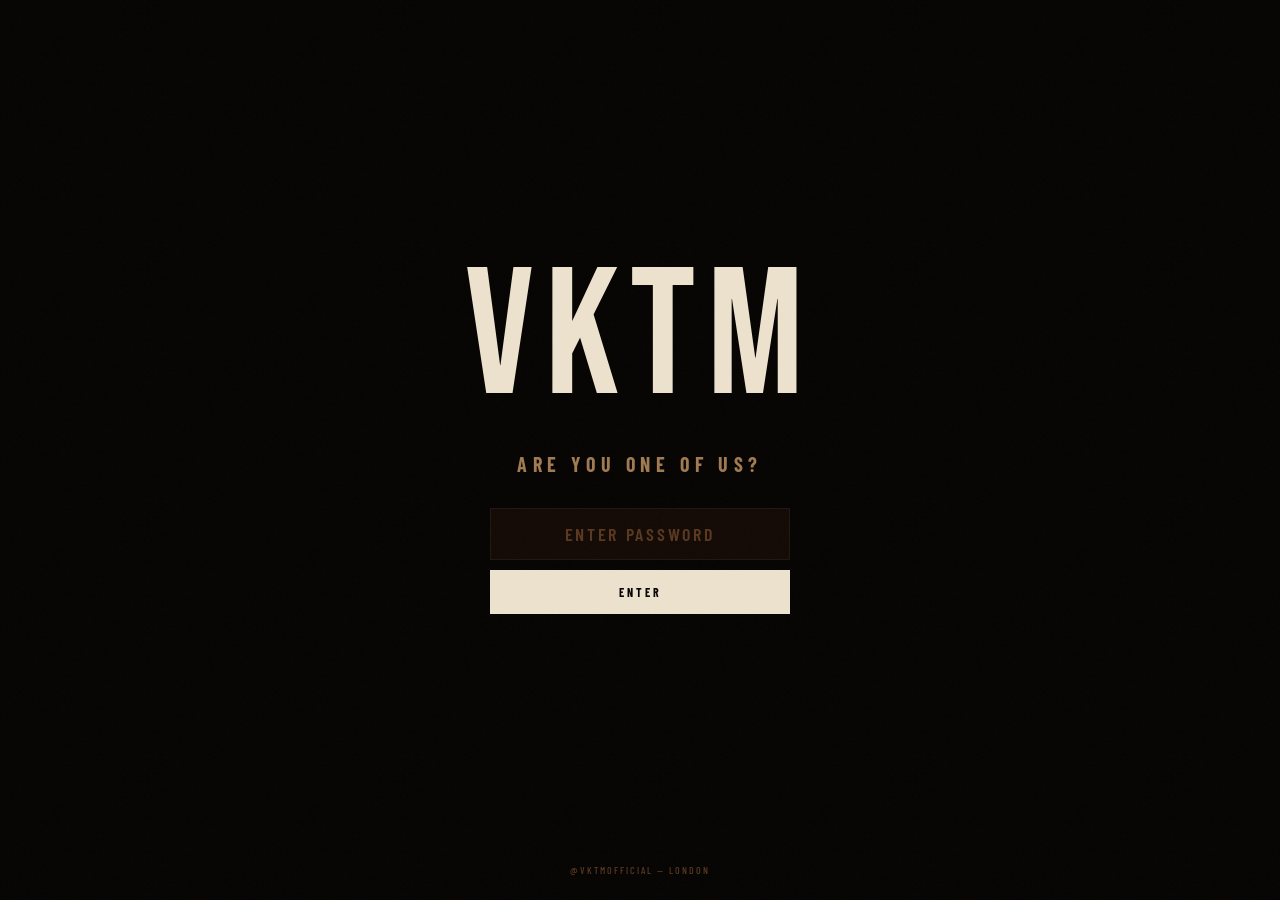
<file: index.html>
<!DOCTYPE html>
<html lang="en">
<head>
  <meta charset="UTF-8">
  <meta name="viewport" content="width=device-width, initial-scale=1.0">
  <title>VKTM</title>
  <link rel="icon" type="image/svg+xml" href="favicon.svg">
  <link rel="preconnect" href="https://fonts.googleapis.com">
  <link rel="preconnect" href="https://fonts.gstatic.com" crossorigin>
  <link href="https://fonts.googleapis.com/css2?family=Bebas+Neue&family=Barlow+Condensed:wght@400;500;600;700&display=swap" rel="stylesheet">
  <style>
    *, *::before, *::after { box-sizing: border-box; margin: 0; padding: 0; }
    :root {
      --bg:   #060402;
      --bg-2: #130a05;
      --t-1:  #ede2ce;
      --t-2:  #a07a52;
      --t-3:  #5a3820;
      --line: rgba(255,255,255,0.055);
    }
    html, body {
      height: 100%;
      background: var(--bg);
      color: var(--t-1);
      font-family: 'Barlow Condensed', sans-serif;
      -webkit-font-smoothing: antialiased;
    }

    /* grain */
    body::after {
      content: '';
      position: fixed;
      inset: 0;
      pointer-events: none;
      z-index: 999;
      opacity: 0.028;
      background-image: url("data:image/svg+xml,%3Csvg viewBox='0 0 512 512' xmlns='http://www.w3.org/2000/svg'%3E%3Cfilter id='g'%3E%3CfeTurbulence type='fractalNoise' baseFrequency='0.72' numOctaves='4' stitchTiles='stitch'/%3E%3C/filter%3E%3Crect width='100%25' height='100%25' filter='url(%23g)'/%3E%3C/svg%3E");
      background-size: 256px;
    }

    .gate {
      min-height: 100vh;
      display: flex;
      flex-direction: column;
      align-items: center;
      justify-content: center;
      padding: 40px 24px;
      text-align: center;
      position: relative;
    }

    .gate-wordmark {
      font-family: 'Bebas Neue', sans-serif;
      font-size: clamp(80px, 20vw, 180px);
      letter-spacing: 0.06em;
      color: var(--t-1);
      line-height: 0.9;
      margin-bottom: 32px;
      animation: fadeUp 0.7s ease both;
    }

    .gate-question {
      font-family: 'Barlow Condensed', sans-serif;
      font-size: clamp(14px, 3vw, 20px);
      font-weight: 700;
      letter-spacing: 0.28em;
      text-transform: uppercase;
      color: var(--t-2);
      margin-bottom: 32px;
      animation: fadeUp 0.7s 0.12s ease both;
    }

    .gate-form {
      display: flex;
      flex-direction: column;
      gap: 10px;
      width: 100%;
      max-width: 300px;
      animation: fadeUp 0.7s 0.22s ease both;
    }

    .gate-input {
      background: var(--bg-2);
      border: 1px solid var(--line);
      color: var(--t-1);
      font-family: 'Barlow Condensed', sans-serif;
      font-size: 18px;
      font-weight: 600;
      letter-spacing: 0.2em;
      text-align: center;
      padding: 14px;
      outline: none;
      transition: border-color 0.15s;
      text-transform: uppercase;
    }
    .gate-input::placeholder {
      color: var(--t-3);
      letter-spacing: 0.15em;
    }
    .gate-input:focus { border-color: var(--t-2); }

    .gate-btn {
      background: var(--t-1);
      color: var(--bg);
      font-family: 'Barlow Condensed', sans-serif;
      font-size: 12px;
      font-weight: 700;
      letter-spacing: 0.25em;
      text-transform: uppercase;
      padding: 15px;
      border: none;
      cursor: pointer;
      transition: background 0.15s;
    }
    .gate-btn:hover { background: var(--t-2); }

    .gate-err {
      font-family: 'Barlow Condensed', sans-serif;
      font-size: 11px;
      font-weight: 700;
      letter-spacing: 0.2em;
      text-transform: uppercase;
      color: var(--t-2);
      height: 18px;
      transition: opacity 0.2s;
      opacity: 0;
    }
    .gate-err.show { opacity: 1; }

    .gate-foot {
      position: absolute;
      bottom: 24px;
      font-family: 'Barlow Condensed', sans-serif;
      font-size: 10px;
      font-weight: 500;
      letter-spacing: 0.2em;
      text-transform: uppercase;
      color: var(--t-3);
      animation: fadeUp 0.7s 0.35s ease both;
    }

    @keyframes fadeUp {
      from { opacity: 0; transform: translateY(16px); }
      to   { opacity: 1; transform: none; }
    }
  </style>
</head>
<body>
<div class="gate">
  <div class="gate-wordmark">VKTM</div>
  <div class="gate-question">Are you one of us?</div>

  <form class="gate-form" id="gate-form" autocomplete="off">
    <input
      class="gate-input"
      id="gate-input"
      type="password"
      placeholder="Enter password"
      autocomplete="new-password"
      spellcheck="false"
    >
    <button class="gate-btn" type="submit">Enter</button>
    <div class="gate-err" id="gate-err">Wrong password</div>
  </form>

  <div class="gate-foot">@vktmofficial — London</div>
</div>

<script>
  if (localStorage.getItem('vktm_unlocked') === '1') {
    window.location.replace('home.html');
  }

  document.getElementById('gate-form').addEventListener('submit', function(e) {
    e.preventDefault();
    const val = document.getElementById('gate-input').value.trim();
    const err = document.getElementById('gate-err');
    if (val === 'VK1TMO') {
      localStorage.setItem('vktm_unlocked', '1');
      window.location.replace('home.html');
    } else {
      err.classList.add('show');
      document.getElementById('gate-input').value = '';
      document.getElementById('gate-input').focus();
      setTimeout(() => err.classList.remove('show'), 2500);
    }
  });
</script>
</body>
</html>
</file>
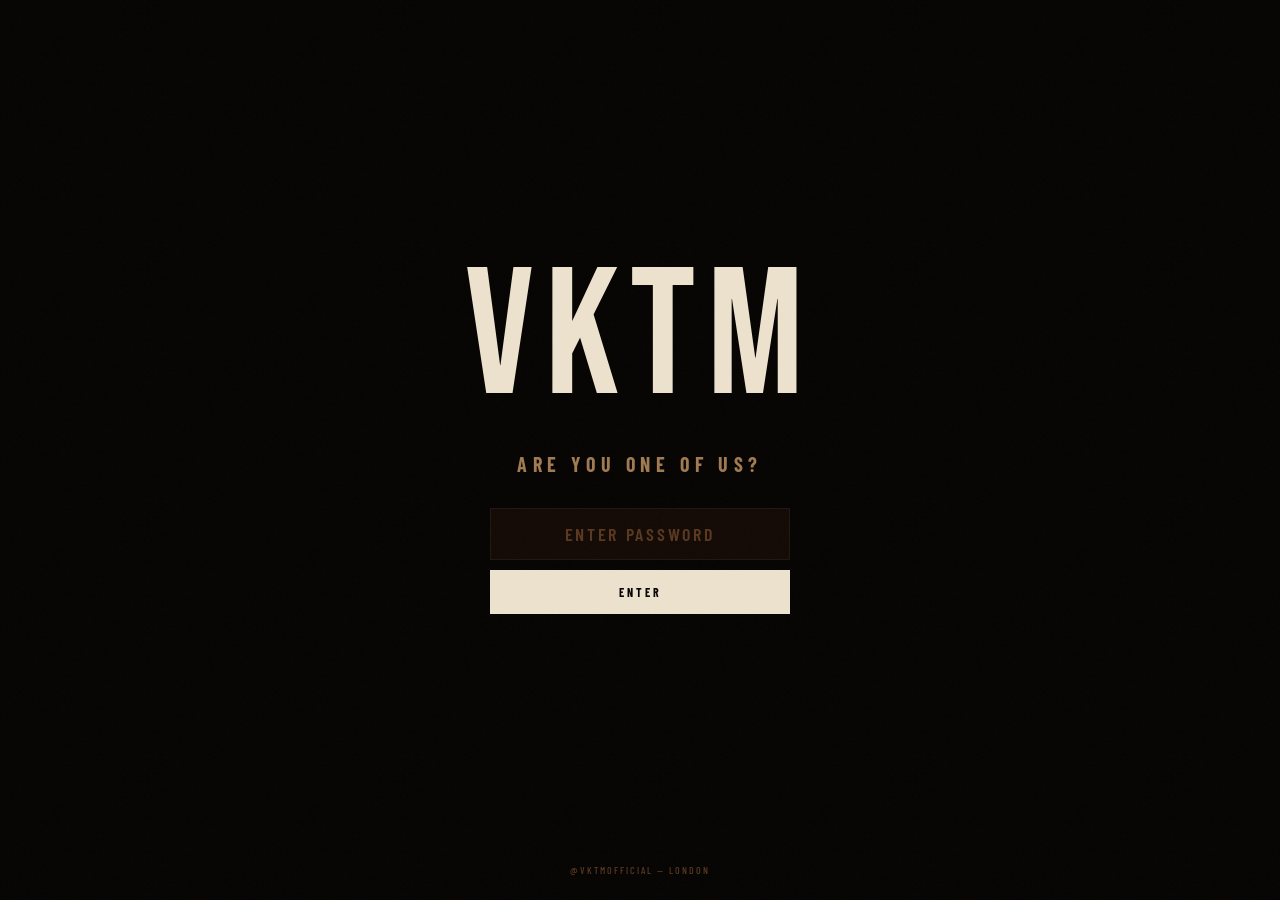
<file: about.html>
<!DOCTYPE html>
<html lang="en">
<head>
  <meta charset="UTF-8">
  <meta name="viewport" content="width=device-width, initial-scale=1.0">
  <title>VKTM — About</title>
  <link rel="icon" type="image/svg+xml" href="favicon.svg">
  <link rel="preconnect" href="https://fonts.googleapis.com">
  <link rel="preconnect" href="https://fonts.gstatic.com" crossorigin>
  <link href="https://fonts.googleapis.com/css2?family=Bebas+Neue&family=Barlow+Condensed:ital,wght@0,300;0,400;0,500;0,600;0,700;1,400&display=swap" rel="stylesheet">
  <link rel="stylesheet" href="style.css">
  <style>
    /* Hero statement */
    .about-hero {
      padding: clamp(64px, 10vw, 120px) var(--pad);
      border-bottom: 1px solid var(--line);
      max-width: var(--max);
      margin: 0 auto;
    }
    .about-hero h1 {
      font-family: var(--display);
      font-size: clamp(64px, 14vw, 160px);
      color: var(--t-1);
      line-height: 0.88;
      letter-spacing: 0.01em;
      margin-bottom: 32px;
    }
    .about-hero p {
      font-family: var(--body);
      font-size: clamp(15px, 2vw, 20px);
      font-weight: 400;
      letter-spacing: 0.06em;
      color: var(--t-2);
      line-height: 1.65;
      max-width: 520px;
    }

    /* Body copy section */
    .about-body {
      max-width: var(--max);
      margin: 0 auto;
      padding: clamp(48px, 7vw, 88px) var(--pad);
      display: grid;
      grid-template-columns: 1fr 1fr;
      gap: clamp(32px, 5vw, 80px);
      border-bottom: 1px solid var(--line);
    }
    .about-body p {
      font-family: var(--body);
      font-size: clamp(14px, 1.6vw, 17px);
      font-weight: 400;
      letter-spacing: 0.04em;
      color: var(--t-2);
      line-height: 1.75;
    }
    @media (max-width: 680px) {
      .about-body { grid-template-columns: 1fr; }
    }

    /* Stats row */
    .stats {
      display: grid;
      grid-template-columns: repeat(3, 1fr);
      border-bottom: 1px solid var(--line);
    }
    .stat {
      padding: clamp(32px, 5vw, 64px) var(--pad);
      border-right: 1px solid var(--line);
      background: var(--bg-1);
    }
    .stat:last-child { border-right: none; }
    .stat-num {
      font-family: var(--display);
      font-size: clamp(40px, 6vw, 72px);
      color: var(--t-1);
      line-height: 1;
      margin-bottom: 6px;
    }
    .stat-label {
      font-family: var(--body);
      font-size: 11px;
      font-weight: 600;
      letter-spacing: 0.22em;
      text-transform: uppercase;
      color: var(--t-3);
    }
    @media (max-width: 560px) {
      .stats { grid-template-columns: 1fr; }
      .stat { border-right: none; border-bottom: 1px solid var(--line); }
      .stat:last-child { border-bottom: none; }
    }

    /* Handles */
    .handles {
      max-width: var(--max);
      margin: 0 auto;
      padding: clamp(48px, 6vw, 72px) var(--pad);
      display: flex;
      gap: 32px;
      flex-wrap: wrap;
    }
    .handle-link {
      font-family: var(--display);
      font-size: clamp(24px, 4vw, 40px);
      color: var(--t-3);
      letter-spacing: 0.04em;
      transition: color 0.15s;
    }
    .handle-link:hover { color: var(--t-1); }
  </style>
</head>
<body>
<script>
  if (localStorage.getItem('vktm_unlocked') !== '1') window.location.replace('index.html');
</script>
<script src="nav.js"></script>
<script>injectHeader('about.html');</script>

<div class="about-hero">
  <span class="label rev" style="display:block;margin-bottom:14px">VK1 TMO · London</span>
  <h1 class="rev d1">Built<br>from<br>nothing.</h1>
  <p class="rev d2">VKTM is a London streetwear brand. No investors. No backing. No second chances. Just the work.</p>
</div>

<div class="about-body">
  <p class="rev">We started with nothing. No studio, no team, no budget — just a name and a reason to make something that felt real. Every piece we drop is a record of where we've been and what we carried to get there.</p>
  <p class="rev d1">No restock. Ever. If you miss it, you miss it. That's not a strategy — that's respect for the people who showed up when it mattered. The clothes aren't decorative. They're proof.</p>
</div>

<div class="stats">
  <div class="stat rev">
    <div class="stat-num">001</div>
    <div class="stat-label">First Drop</div>
  </div>
  <div class="stat rev d1">
    <div class="stat-num">6</div>
    <div class="stat-label">Pieces</div>
  </div>
  <div class="stat rev d2">
    <div class="stat-num">0</div>
    <div class="stat-label">Restocks</div>
  </div>
</div>

<div class="handles">
  <a class="handle-link rev" href="https://instagram.com/vktmofficial" target="_blank" rel="noopener">@vktmofficial</a>
  <a class="handle-link rev d1" href="mailto:vktmofficial@gmail.com">vktmofficial@gmail.com</a>
</div>

<script src="main.js"></script>
<script>injectFooter();</script>
</body>
</html>
</file>
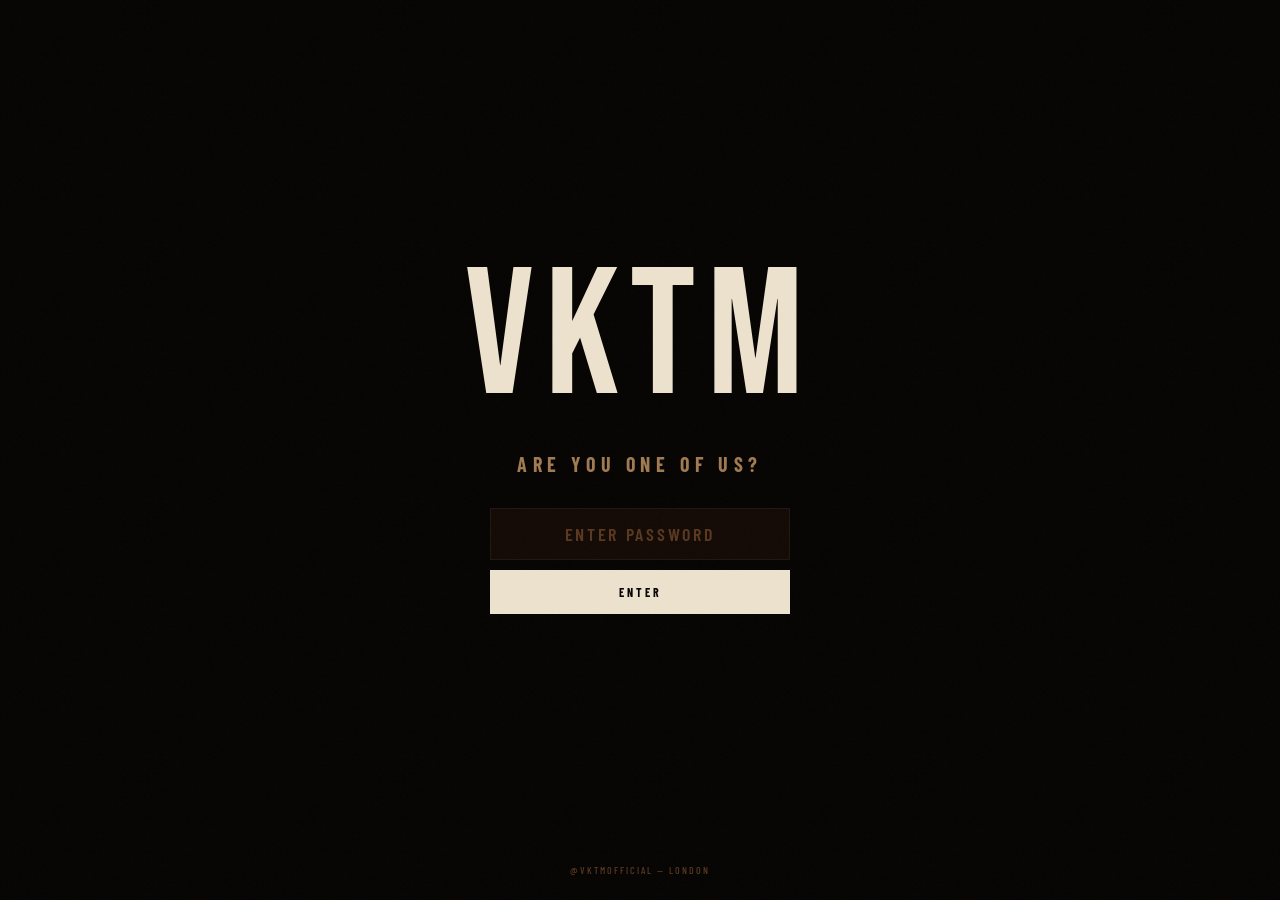
<file: contact.html>
<!DOCTYPE html>
<html lang="en">
<head>
  <meta charset="UTF-8">
  <meta name="viewport" content="width=device-width, initial-scale=1.0">
  <title>VKTM — Contact</title>
  <link rel="icon" type="image/svg+xml" href="favicon.svg">
  <link rel="preconnect" href="https://fonts.googleapis.com">
  <link rel="preconnect" href="https://fonts.gstatic.com" crossorigin>
  <link href="https://fonts.googleapis.com/css2?family=Bebas+Neue&family=Barlow+Condensed:ital,wght@0,300;0,400;0,500;0,600;0,700;1,400&display=swap" rel="stylesheet">
  <link rel="stylesheet" href="style.css">
  <style>
    .contact-wrap {
      max-width: var(--max);
      margin: 0 auto;
      display: grid;
      grid-template-columns: 1fr 1fr;
      min-height: calc(100vh - var(--nav-h) - 30px);
    }
    .contact-left {
      padding: clamp(56px, 8vw, 100px) var(--pad);
      border-right: 1px solid var(--line);
      display: flex;
      flex-direction: column;
      justify-content: space-between;
    }
    .contact-left .label { display: block; margin-bottom: 16px; }
    .contact-left h1 {
      font-family: var(--display);
      font-size: clamp(56px, 9vw, 100px);
      color: var(--t-1);
      line-height: 0.9;
      margin-bottom: 28px;
    }
    .contact-left p {
      font-family: var(--body);
      font-size: 15px;
      font-weight: 400;
      letter-spacing: 0.06em;
      color: var(--t-2);
      line-height: 1.65;
      max-width: 320px;
      margin-bottom: 32px;
    }
    .contact-detail {
      font-family: var(--body);
      font-size: 12px;
      font-weight: 500;
      letter-spacing: 0.15em;
      text-transform: uppercase;
      color: var(--t-3);
      display: block;
      margin-bottom: 8px;
    }
    .contact-detail a {
      color: var(--t-2);
      transition: color 0.15s;
    }
    .contact-detail a:hover { color: var(--t-1); }

    .contact-right {
      padding: clamp(56px, 8vw, 100px) var(--pad);
      background: var(--bg-1);
    }
    .contact-right .label { display: block; margin-bottom: 24px; }
    .form-row {
      display: grid;
      grid-template-columns: 1fr 1fr;
      gap: 8px;
    }
    .form-success {
      display: none;
      padding: 40px 0;
      text-align: center;
    }
    .form-success h3 {
      font-family: var(--display);
      font-size: 48px;
      letter-spacing: 0.04em;
      color: var(--t-1);
      margin-bottom: 12px;
    }
    .form-success p {
      font-family: var(--body);
      font-size: 14px;
      letter-spacing: 0.1em;
      text-transform: uppercase;
      color: var(--t-3);
    }

    @media (max-width: 720px) {
      .contact-wrap { grid-template-columns: 1fr; }
      .contact-left { border-right: none; border-bottom: 1px solid var(--line); }
      .form-row { grid-template-columns: 1fr; }
    }
    @media (max-width: 480px) {
      .form-row { grid-template-columns: 1fr; }
    }
  </style>
</head>
<body>
<script>
  if (localStorage.getItem('vktm_unlocked') !== '1') window.location.replace('index.html');
</script>
<script src="nav.js"></script>
<script>injectHeader('contact.html');</script>

<div class="contact-wrap">
  <div class="contact-left">
    <div>
      <span class="label rev">Get in touch</span>
      <h1 class="rev d1">Talk<br>to us.</h1>
      <p class="rev d2">Questions, press, wholesale. We'll get back to you.</p>
    </div>
    <div class="rev d3">
      <span class="contact-detail">Email — <a href="mailto:vktmofficial@gmail.com">vktmofficial@gmail.com</a></span>
      <span class="contact-detail">Instagram — <a href="https://instagram.com/vktmofficial" target="_blank" rel="noopener">@vktmofficial</a></span>
    </div>
  </div>

  <div class="contact-right">
    <span class="label rev">Send a message</span>
    <div id="form-wrap">
      <form id="contact-form" class="rev d1">
        <div class="form-row">
          <div class="field">
            <label for="c-name">Name</label>
            <input id="c-name" name="name" type="text" placeholder="Your name" required>
          </div>
          <div class="field">
            <label for="c-email">Email</label>
            <input id="c-email" name="email" type="email" placeholder="your@email.com" required>
          </div>
        </div>
        <div class="field">
          <label for="c-subj">Subject</label>
          <input id="c-subj" name="subject" type="text" placeholder="What's this about?">
        </div>
        <div class="field">
          <label for="c-msg">Message</label>
          <textarea id="c-msg" name="message" placeholder="Say it." required></textarea>
        </div>
        <button class="btn btn-white" type="submit" style="width:100%">Send</button>
      </form>
    </div>
    <div class="form-success" id="form-ok">
      <h3>Sent.</h3>
      <p>We'll get back to you.</p>
    </div>
  </div>
</div>

<script src="main.js"></script>
<script>
  injectFooter();
  document.getElementById('contact-form').addEventListener('submit', async e => {
    e.preventDefault();
    const data = {
      name: document.getElementById('c-name').value,
      email: document.getElementById('c-email').value,
      subject: document.getElementById('c-subj').value,
      message: document.getElementById('c-msg').value,
    };
    try {
      await fetch('https://formspree.io/f/xqeopeve', {
        method: 'POST',
        headers: { 'Content-Type': 'application/json', 'Accept': 'application/json' },
        body: JSON.stringify(data)
      });
    } catch (_) {}
    document.getElementById('form-wrap').style.display = 'none';
    document.getElementById('form-ok').style.display = 'block';
  });
</script>
</body>
</html>
</file>
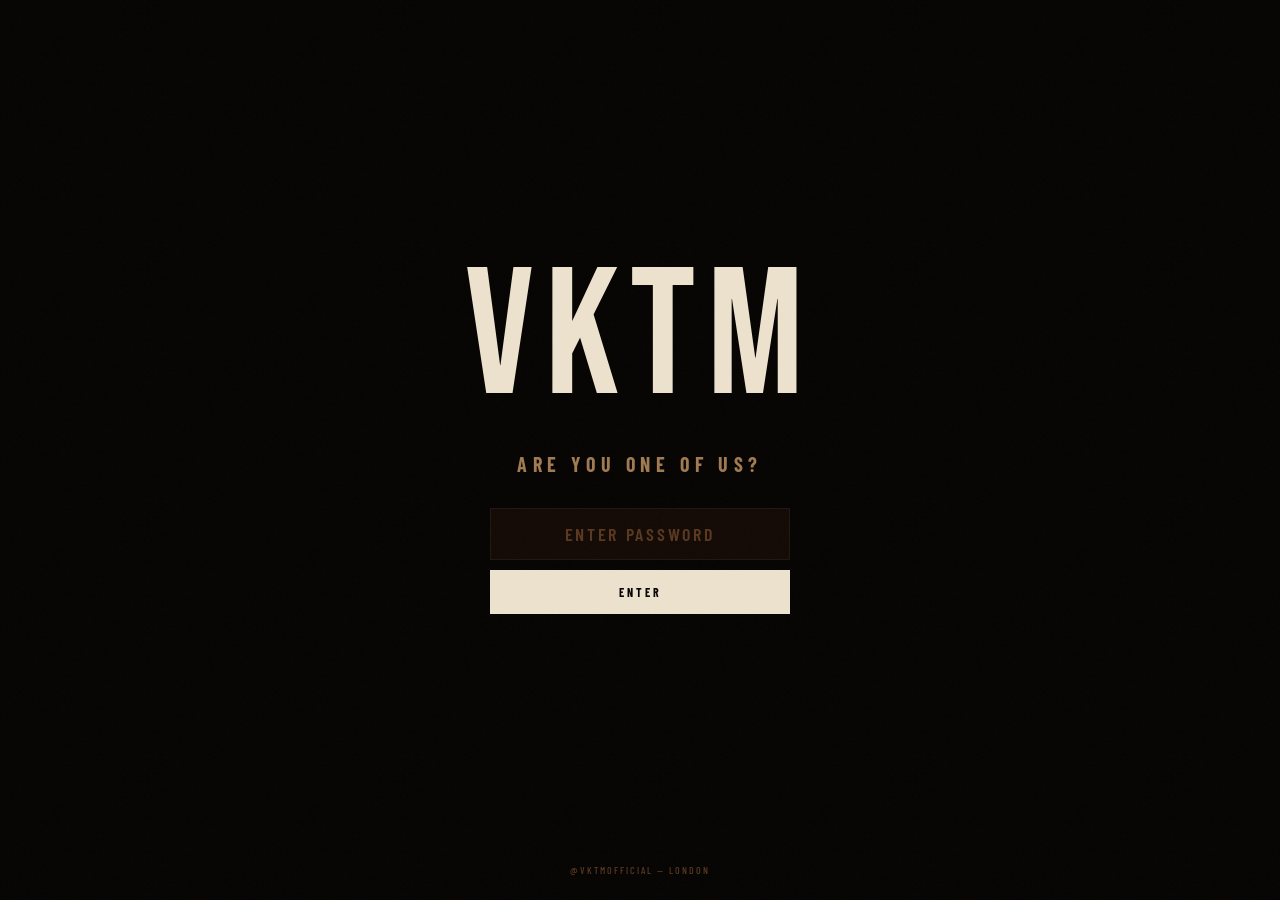
<file: home.html>
<!DOCTYPE html>
<html lang="en">
<head>
  <meta charset="UTF-8">
  <meta name="viewport" content="width=device-width, initial-scale=1.0">
  <title>VKTM — Home</title>
  <link rel="icon" type="image/svg+xml" href="favicon.svg">
  <link rel="preconnect" href="https://fonts.googleapis.com">
  <link rel="preconnect" href="https://fonts.gstatic.com" crossorigin>
  <link href="https://fonts.googleapis.com/css2?family=Bebas+Neue&family=Barlow+Condensed:ital,wght@0,300;0,400;0,500;0,600;0,700;1,400&display=swap" rel="stylesheet">
  <link rel="stylesheet" href="style.css">
  <style>
    /* ---- HERO ---- */
    .hero {
      width: 100%;
      min-height: calc(100vh - var(--nav-h) - 30px);
      display: flex;
      flex-direction: column;
      align-items: center;
      justify-content: flex-end;
      padding: 0 var(--pad) clamp(40px, 6vw, 80px);
      background: var(--bg-1);
      border-bottom: 1px solid var(--line);
      position: relative;
      overflow: hidden;
      text-align: center;
    }

    /* Subtle radial bg depth */
    .hero::before {
      content: '';
      position: absolute;
      inset: 0;
      background: radial-gradient(ellipse 80% 60% at 50% 30%, var(--bg-3) 0%, transparent 70%);
      pointer-events: none;
    }

    .hero-drop {
      font-family: var(--body);
      font-size: 11px;
      font-weight: 700;
      letter-spacing: 0.3em;
      text-transform: uppercase;
      color: var(--t-3);
      margin-bottom: 12px;
      position: relative;
    }

    .hero-title {
      font-family: var(--display);
      font-size: clamp(100px, 22vw, 280px);
      letter-spacing: -0.01em;
      color: var(--t-1);
      line-height: 0.85;
      position: relative;
      margin-bottom: 24px;
    }

    .hero-rule {
      width: 1px;
      height: 48px;
      background: var(--line-2);
      margin: 0 auto 24px;
      position: relative;
    }

    .hero-sub {
      font-family: var(--body);
      font-size: clamp(12px, 1.8vw, 15px);
      font-weight: 500;
      letter-spacing: 0.22em;
      text-transform: uppercase;
      color: var(--t-2);
      max-width: 480px;
      line-height: 1.6;
      position: relative;
      margin-bottom: 32px;
    }

    .hero-cta {
      display: flex;
      gap: 12px;
      justify-content: center;
      flex-wrap: wrap;
      position: relative;
    }

    /* ---- DROP ANNOUNCE ---- */
    .drop-announce {
      background: var(--bg-2);
      border-bottom: 1px solid var(--line);
      padding: clamp(48px, 8vw, 100px) var(--pad);
      text-align: center;
    }
    .drop-announce-tag {
      font-family: var(--body);
      font-size: 10px;
      font-weight: 700;
      letter-spacing: 0.3em;
      text-transform: uppercase;
      color: var(--t-3);
      margin-bottom: 16px;
    }
    .drop-announce-name {
      font-family: var(--display);
      font-size: clamp(56px, 12vw, 140px);
      letter-spacing: 0.04em;
      color: var(--t-1);
      line-height: 0.9;
      margin-bottom: 20px;
    }
    .drop-announce-copy {
      font-family: var(--body);
      font-size: clamp(13px, 1.6vw, 16px);
      font-weight: 400;
      letter-spacing: 0.1em;
      text-transform: uppercase;
      color: var(--t-2);
      margin-bottom: 32px;
      max-width: 500px;
      margin-left: auto;
      margin-right: auto;
    }

    /* ---- PREVIEW GRID ---- */
    .preview {
      padding: clamp(40px, 6vw, 72px) 0;
      border-bottom: 1px solid var(--line);
    }
    .preview-head {
      max-width: var(--max);
      margin: 0 auto;
      padding: 0 var(--pad);
      display: flex;
      align-items: flex-end;
      justify-content: space-between;
      margin-bottom: 24px;
      gap: 16px;
      flex-wrap: wrap;
    }
    .preview-head h2 {
      font-family: var(--display);
      font-size: clamp(28px, 5vw, 52px);
      letter-spacing: 0.04em;
      color: var(--t-1);
      line-height: 1;
    }
    .preview-grid {
      max-width: var(--max);
      margin: 0 auto;
      padding: 0 var(--pad);
      display: grid;
      grid-template-columns: repeat(3, 1fr);
      gap: 2px;
    }
    @media (max-width: 760px) {
      .preview-grid { grid-template-columns: repeat(2, 1fr); }
    }
    @media (max-width: 420px) {
      .preview-grid { grid-template-columns: 1fr; }
    }

    /* ---- SPLIT BAND ---- */
    .band {
      display: grid;
      grid-template-columns: 1fr 1fr;
      border-bottom: 1px solid var(--line);
    }
    .band-cell {
      padding: clamp(48px, 7vw, 96px) var(--pad);
    }
    .band-cell + .band-cell {
      border-left: 1px solid var(--line);
      background: var(--bg-1);
    }
    .band-cell .label { margin-bottom: 16px; }
    .band-cell h2 {
      font-family: var(--display);
      font-size: clamp(36px, 5.5vw, 72px);
      color: var(--t-1);
      line-height: 0.95;
      margin-bottom: 18px;
    }
    .band-cell p {
      font-family: var(--body);
      font-size: clamp(14px, 1.5vw, 17px);
      font-weight: 400;
      letter-spacing: 0.04em;
      color: var(--t-2);
      line-height: 1.6;
      margin-bottom: 28px;
      max-width: 400px;
    }
    @media (max-width: 680px) {
      .band { grid-template-columns: 1fr; }
      .band-cell + .band-cell { border-left: none; border-top: 1px solid var(--line); }
    }

    /* ---- NEWSLETTER ---- */
    .nl {
      padding: clamp(56px, 8vw, 100px) var(--pad);
      text-align: center;
      border-bottom: 1px solid var(--line);
    }
    .nl-inner { max-width: 420px; margin: 0 auto; }
    .nl .label { margin-bottom: 14px; display: block; }
    .nl h2 {
      font-family: var(--display);
      font-size: clamp(32px, 5vw, 56px);
      letter-spacing: 0.04em;
      color: var(--t-1);
      line-height: 1;
      margin-bottom: 12px;
    }
    .nl p {
      font-family: var(--body);
      font-size: 13px;
      font-weight: 400;
      letter-spacing: 0.1em;
      text-transform: uppercase;
      color: var(--t-3);
      margin-bottom: 24px;
    }
    .nl-row {
      display: flex;
    }
    .nl-row input {
      flex: 1;
      background: var(--bg-2);
      border: 1px solid var(--line);
      border-right: none;
      color: var(--t-1);
      font-family: var(--body);
      font-size: 14px;
      font-weight: 500;
      letter-spacing: 0.08em;
      padding: 13px 14px;
      outline: none;
      transition: border-color 0.15s;
    }
    .nl-row input::placeholder { color: var(--t-3); }
    .nl-row input:focus { border-color: var(--t-2); }
    .nl-row button {
      background: var(--t-1);
      color: var(--bg);
      font-family: var(--body);
      font-size: 11px;
      font-weight: 700;
      letter-spacing: 0.2em;
      text-transform: uppercase;
      padding: 13px 20px;
      border: none;
      cursor: pointer;
      transition: background 0.15s;
      white-space: nowrap;
    }
    .nl-row button:hover { background: var(--t-2); }
    .nl-ok {
      display: none;
      font-family: var(--body);
      font-size: 14px;
      font-weight: 600;
      letter-spacing: 0.12em;
      text-transform: uppercase;
      color: var(--t-2);
      margin-top: 12px;
    }
  </style>
</head>
<body>
<script>
  if (localStorage.getItem('vktm_unlocked') !== '1') window.location.replace('index.html');
</script>
<script src="nav.js"></script>
<script>injectHeader('home.html');</script>

<!-- HERO -->
<section class="hero">
  <div class="hero-drop rev">Drop 001 · Summer 2026</div>
  <h1 class="hero-title rev d1">VKTM</h1>
  <div class="hero-rule rev d2"></div>
  <p class="hero-sub rev d3">London streetwear. No restock. No second chances.</p>
  <div class="hero-cta rev d4">
    <a href="shop.html" class="btn btn-white">Shop Drop 001</a>
    <a href="vault.html" class="btn btn-outline">The Vault</a>
  </div>
</section>

<!-- DROP ANNOUNCE -->
<section class="drop-announce">
  <div class="drop-announce-tag rev">Drop 001 · Summer 2026</div>
  <div class="drop-announce-name rev d1">ORIGIN</div>
  <div class="drop-announce-copy rev d2">6 pieces. One word hidden across all of them. Find it.</div>
  <a href="vault.html" class="btn btn-outline rev d3">Read the story</a>
</section>

<!-- PREVIEW GRID -->
<section class="preview">
  <div class="preview-head">
    <h2 class="rev">The Pieces</h2>
    <a href="shop.html" class="btn btn-ghost rev">View all</a>
  </div>
  <div class="preview-grid">
    <div class="card coming rev">
      <div class="card-img"><span class="card-badge">Coming Soon</span></div>
      <div class="card-body">
        <div class="card-num">001</div>
        <div class="card-name">Born Here</div>
        <div class="card-meta">Oversized Tee · Black</div>
        <div class="card-price">£40</div>
      </div>
    </div>
    <div class="card coming rev d1">
      <div class="card-img"><span class="card-badge">Coming Soon</span></div>
      <div class="card-body">
        <div class="card-num">002</div>
        <div class="card-name">The Endz</div>
        <div class="card-meta">Oversized Tee · White</div>
        <div class="card-price">£35</div>
      </div>
    </div>
    <div class="card coming rev d2">
      <div class="card-img"><span class="card-badge">Coming Soon</span></div>
      <div class="card-body">
        <div class="card-num">003</div>
        <div class="card-name">Cold Front</div>
        <div class="card-meta">Tee · Brown</div>
        <div class="card-price">£35</div>
      </div>
    </div>
  </div>
</section>

<!-- SPLIT BAND -->
<div class="band">
  <div class="band-cell">
    <span class="label rev">The Brand</span>
    <h2 class="rev d1">Built<br>from<br>nothing.</h2>
    <p class="rev d2">London born. Zero budget. Every piece a timestamp of where we started and what we made out of it.</p>
    <a href="about.html" class="btn btn-outline rev d3">About VKTM</a>
  </div>
  <div class="band-cell">
    <span class="label rev">Rules</span>
    <h2 class="rev d1">No<br>restock.<br>Ever.</h2>
    <p class="rev d2">Once a drop sells out it lives in the vault. No exceptions. No pressure tactics — just the reality that things run out.</p>
    <a href="vault.html" class="btn btn-ghost rev d3">The Vault</a>
  </div>
</div>

<!-- NEWSLETTER -->
<section class="nl">
  <div class="nl-inner">
    <span class="label rev">Stay ready</span>
    <h2 class="rev d1">Don't<br>miss it</h2>
    <p class="rev d2">One email when the drop goes live. Nothing else.</p>
    <div id="nl-wrap" class="rev d3">
      <form id="nl-form">
        <div class="nl-row">
          <input type="email" id="nl-email" placeholder="your@email.com" required>
          <button type="submit">Notify</button>
        </div>
      </form>
    </div>
    <div class="nl-ok" id="nl-ok">You're in. We'll hit you when it drops.</div>
  </div>
</section>

<script src="main.js"></script>
<script>
  injectFooter();
  document.getElementById('nl-form').addEventListener('submit', async e => {
    e.preventDefault();
    try {
      await fetch('https://formspree.io/f/xqeopeve', {
        method: 'POST',
        headers: { 'Content-Type': 'application/json', 'Accept': 'application/json' },
        body: JSON.stringify({ email: document.getElementById('nl-email').value, _subject: 'VKTM Drop Notify' })
      });
    } catch (_) {}
    document.getElementById('nl-wrap').style.display = 'none';
    document.getElementById('nl-ok').style.display = 'block';
  });
</script>
</body>
</html>
</file>
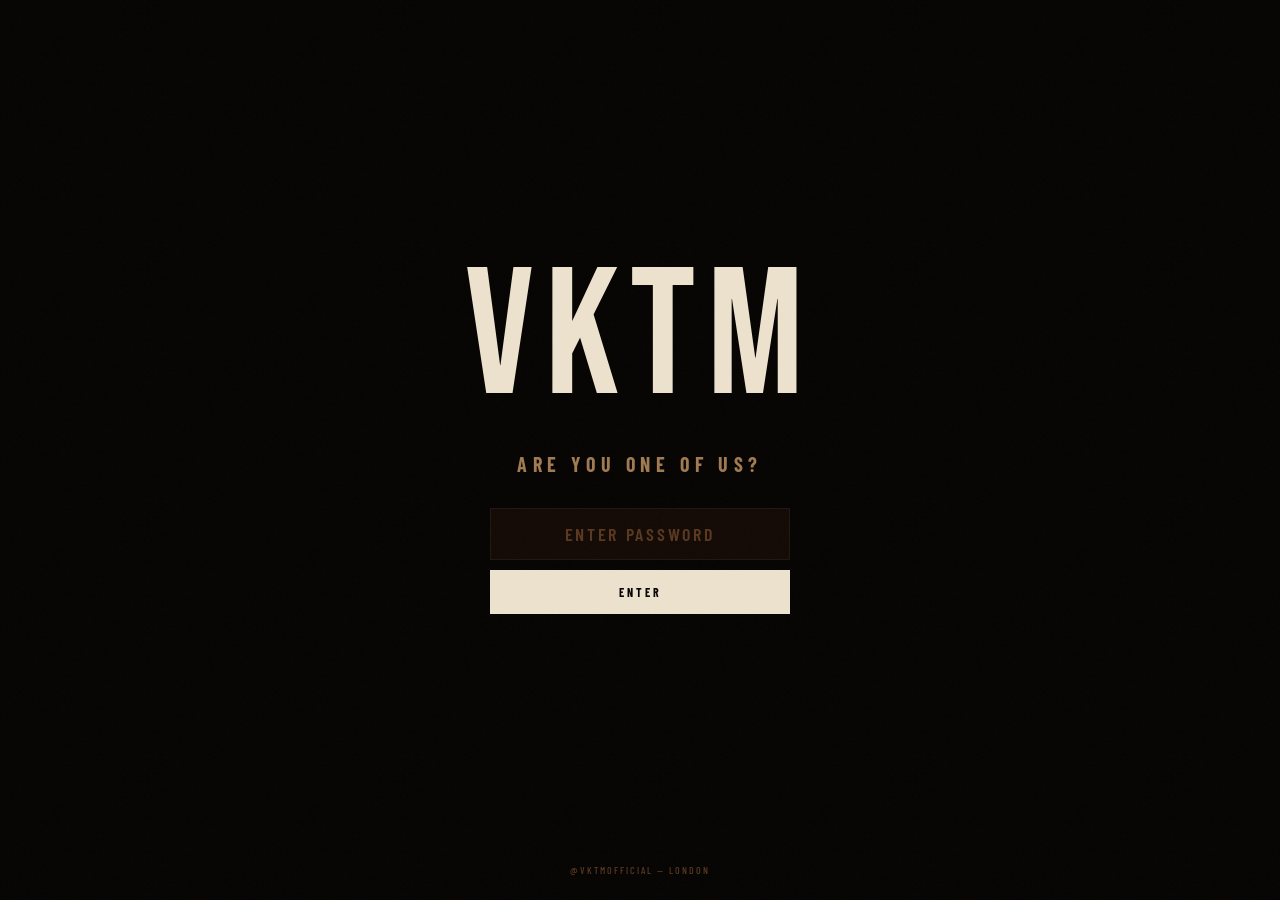
<file: legal.html>
<!DOCTYPE html>
<html lang="en">
<head>
  <meta charset="UTF-8">
  <meta name="viewport" content="width=device-width, initial-scale=1.0">
  <title>VKTM — Legal</title>
  <link rel="icon" type="image/svg+xml" href="favicon.svg">
  <link rel="preconnect" href="https://fonts.googleapis.com">
  <link rel="preconnect" href="https://fonts.gstatic.com" crossorigin>
  <link href="https://fonts.googleapis.com/css2?family=Bebas+Neue&family=Barlow+Condensed:ital,wght@0,300;0,400;0,500;0,600;0,700;1,400&display=swap" rel="stylesheet">
  <link rel="stylesheet" href="style.css">
  <style>
    .legal-hero {
      padding: clamp(56px, 7vw, 88px) var(--pad) 32px;
      max-width: var(--max);
      margin: 0 auto;
      border-bottom: 1px solid var(--line);
    }
    .legal-hero h1 {
      font-family: var(--display);
      font-size: clamp(48px, 9vw, 96px);
      color: var(--t-1);
      line-height: 0.9;
    }

    .legal-nav {
      max-width: var(--max);
      margin: 0 auto;
      padding: 18px var(--pad);
      border-bottom: 1px solid var(--line);
      display: flex;
      gap: 8px;
      flex-wrap: wrap;
    }
    .legal-nav a {
      font-family: var(--body);
      font-size: 10px;
      font-weight: 700;
      letter-spacing: 0.2em;
      text-transform: uppercase;
      color: var(--t-2);
      border: 1px solid var(--line);
      padding: 6px 14px;
      transition: color 0.15s, border-color 0.15s;
    }
    .legal-nav a:hover { color: var(--t-1); border-color: var(--t-2); }

    .legal-body {
      max-width: 800px;
      margin: 0 auto;
      padding: clamp(48px, 6vw, 80px) var(--pad) clamp(64px, 8vw, 100px);
    }
    .legal-sec { margin-bottom: 56px; }
    .legal-sec h2 {
      font-family: var(--display);
      font-size: 32px;
      letter-spacing: 0.04em;
      color: var(--t-1);
      margin-bottom: 18px;
    }
    .legal-sec p {
      font-family: var(--body);
      font-size: 15px;
      font-weight: 400;
      letter-spacing: 0.04em;
      color: var(--t-2);
      line-height: 1.75;
      margin-bottom: 12px;
    }
    .legal-sec a { color: var(--t-1); transition: color 0.15s; }
    .legal-sec a:hover { color: var(--t-2); }
    .legal-rule { border: none; border-top: 1px solid var(--line); margin: 40px 0; }
  </style>
</head>
<body>
<script>
  if (localStorage.getItem('vktm_unlocked') !== '1') window.location.replace('index.html');
</script>
<script src="nav.js"></script>
<script>injectHeader('');</script>

<div class="legal-hero">
  <span class="label rev" style="display:block;margin-bottom:12px">Policies</span>
  <h1 class="rev d1">Legal</h1>
</div>

<div class="legal-nav rev">
  <a href="#privacy">Privacy</a>
  <a href="#terms">Terms</a>
  <a href="#returns">Returns</a>
  <a href="#shipping">Shipping</a>
</div>

<div class="legal-body">
  <div class="legal-sec rev" id="privacy">
    <h2>Privacy Policy</h2>
    <p>VKTM collects your email address when you sign up for drop notifications or submit the contact form. We use Formspree to process form submissions. Your data is not sold or shared with third parties for marketing.</p>
    <p>Payments are processed entirely by Stripe — we never see or store card information.</p>
    <p>To request data deletion: <a href="mailto:vktmofficial@gmail.com">vktmofficial@gmail.com</a></p>
  </div>
  <hr class="legal-rule">
  <div class="legal-sec rev" id="terms">
    <h2>Terms of Service</h2>
    <p>By using this site you agree to these terms. All prices are in GBP. Products are subject to availability — once a drop sells out it will not be restocked, ever.</p>
    <p>We reserve the right to cancel orders at our discretion, in which case a full refund will be issued. We are not responsible for delays caused by third-party couriers or customs.</p>
    <p>All content on this site is the intellectual property of VKTM.</p>
  </div>
  <hr class="legal-rule">
  <div class="legal-sec rev" id="returns">
    <h2>Returns</h2>
    <p>We accept returns on unworn, unwashed items in original condition within 14 days of delivery. Limited edition and sale items are final sale.</p>
    <p>To start a return, email <a href="mailto:vktmofficial@gmail.com">vktmofficial@gmail.com</a> with your order number. Return postage is at the customer's cost unless the item is faulty.</p>
    <p>Refunds are processed within 5–7 business days of receiving the return.</p>
  </div>
  <hr class="legal-rule">
  <div class="legal-sec rev" id="shipping">
    <h2>Shipping</h2>
    <p>We ship from the UK. Standard UK delivery: 3–5 business days. International: 7–14 business days depending on destination and customs.</p>
    <p>Tracking information is emailed once your order ships. International orders may be subject to import duties payable by the customer.</p>
    <p>Order issues: <a href="mailto:vktmofficial@gmail.com">vktmofficial@gmail.com</a> or use the <a href="track.html">order tracking page</a>.</p>
  </div>
</div>

<script src="main.js"></script>
<script>injectFooter();</script>
</body>
</html>
</file>
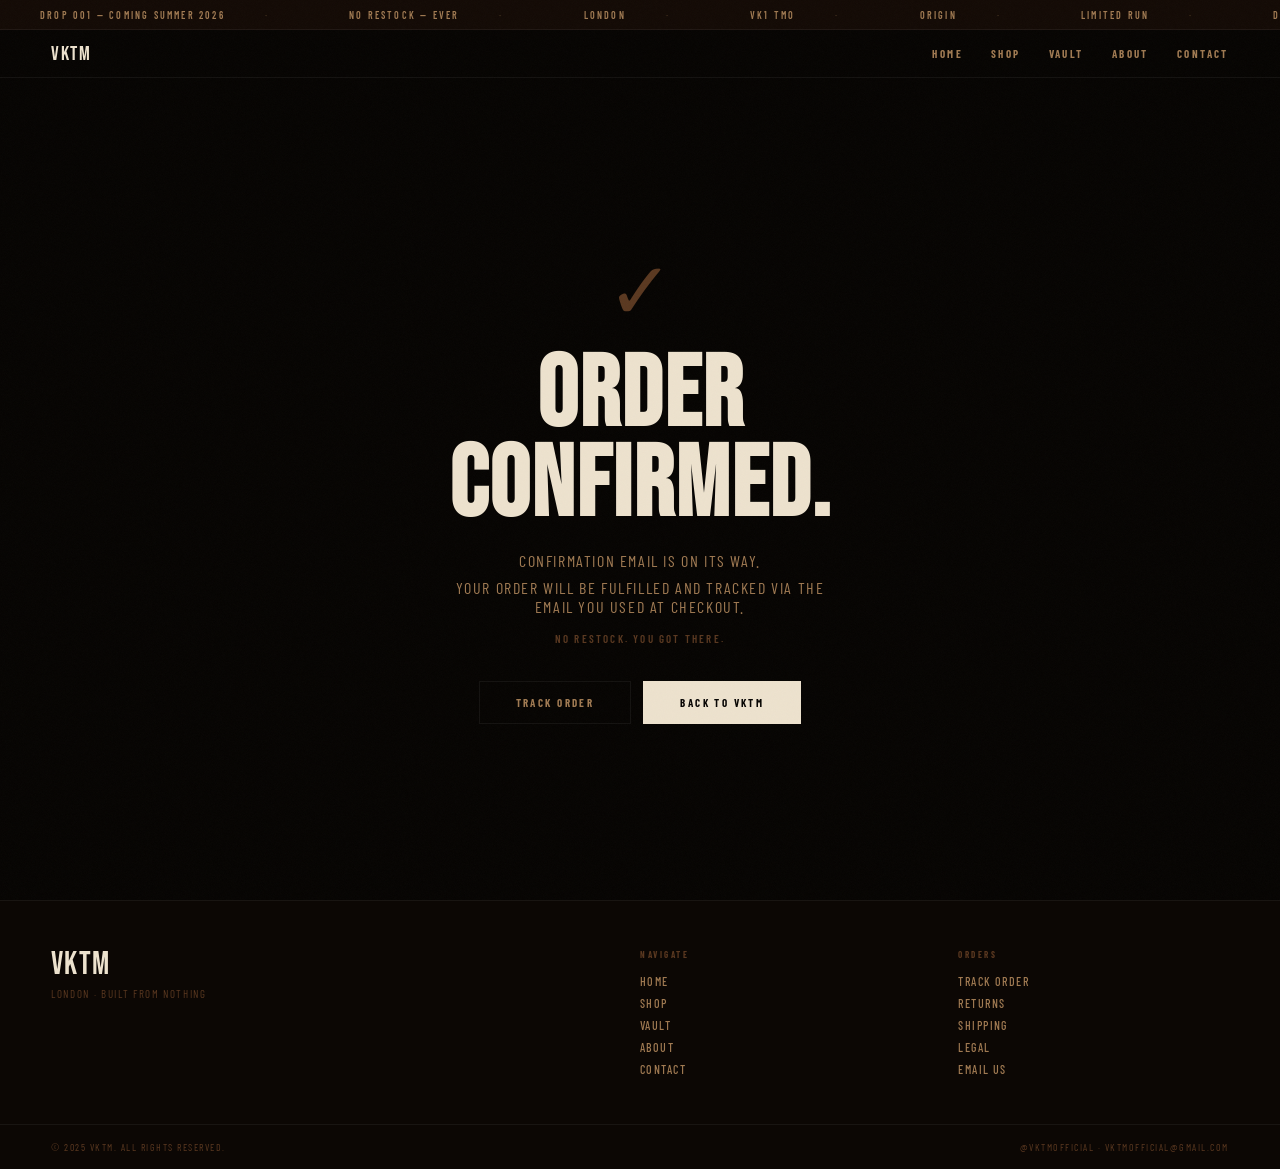
<file: order-success.html>
<!DOCTYPE html>
<html lang="en">
<head>
  <meta charset="UTF-8">
  <meta name="viewport" content="width=device-width, initial-scale=1.0">
  <title>VKTM — Order Confirmed</title>
  <meta name="robots" content="noindex">
  <link rel="icon" type="image/svg+xml" href="favicon.svg">
  <link rel="preconnect" href="https://fonts.googleapis.com">
  <link rel="preconnect" href="https://fonts.gstatic.com" crossorigin>
  <link href="https://fonts.googleapis.com/css2?family=Bebas+Neue&family=Barlow+Condensed:ital,wght@0,300;0,400;0,500;0,600;0,700;1,400&display=swap" rel="stylesheet">
  <link rel="stylesheet" href="style.css">
  <style>
    .success {
      min-height: calc(100vh - var(--nav-h) - 30px);
      display: flex;
      flex-direction: column;
      align-items: center;
      justify-content: center;
      text-align: center;
      padding: 80px var(--pad);
    }
    .success-tick {
      font-family: var(--display);
      font-size: 80px;
      color: var(--t-3);
      line-height: 1;
      margin-bottom: 16px;
    }
    .success h1 {
      font-family: var(--display);
      font-size: clamp(48px, 10vw, 100px);
      color: var(--t-1);
      line-height: 0.9;
      letter-spacing: 0.02em;
      margin-bottom: 20px;
    }
    .success p {
      font-family: var(--body);
      font-size: clamp(13px, 1.5vw, 16px);
      font-weight: 400;
      letter-spacing: 0.1em;
      text-transform: uppercase;
      color: var(--t-2);
      margin-bottom: 8px;
      max-width: 400px;
    }
    .success-note {
      font-family: var(--body);
      font-size: 11px;
      font-weight: 600;
      letter-spacing: 0.2em;
      text-transform: uppercase;
      color: var(--t-3);
      margin-top: 8px;
      margin-bottom: 36px;
    }
    .success-cta {
      display: flex;
      gap: 12px;
      justify-content: center;
      flex-wrap: wrap;
    }
  </style>
</head>
<body>
<script src="nav.js"></script>
<script>injectHeader('');</script>

<div class="success">
  <div class="success-tick rev">✓</div>
  <h1 class="rev d1">Order<br>confirmed.</h1>
  <p class="rev d2">Confirmation email is on its way.</p>
  <p class="rev d2">Your order will be fulfilled and tracked via the email you used at checkout.</p>
  <div class="success-note rev d3">No restock. You got there.</div>
  <div class="success-cta rev d4">
    <a href="track.html" class="btn btn-ghost">Track order</a>
    <a href="home.html" class="btn btn-white">Back to VKTM</a>
  </div>
</div>

<script src="main.js"></script>
<script>injectFooter();</script>
</body>
</html>
</file>
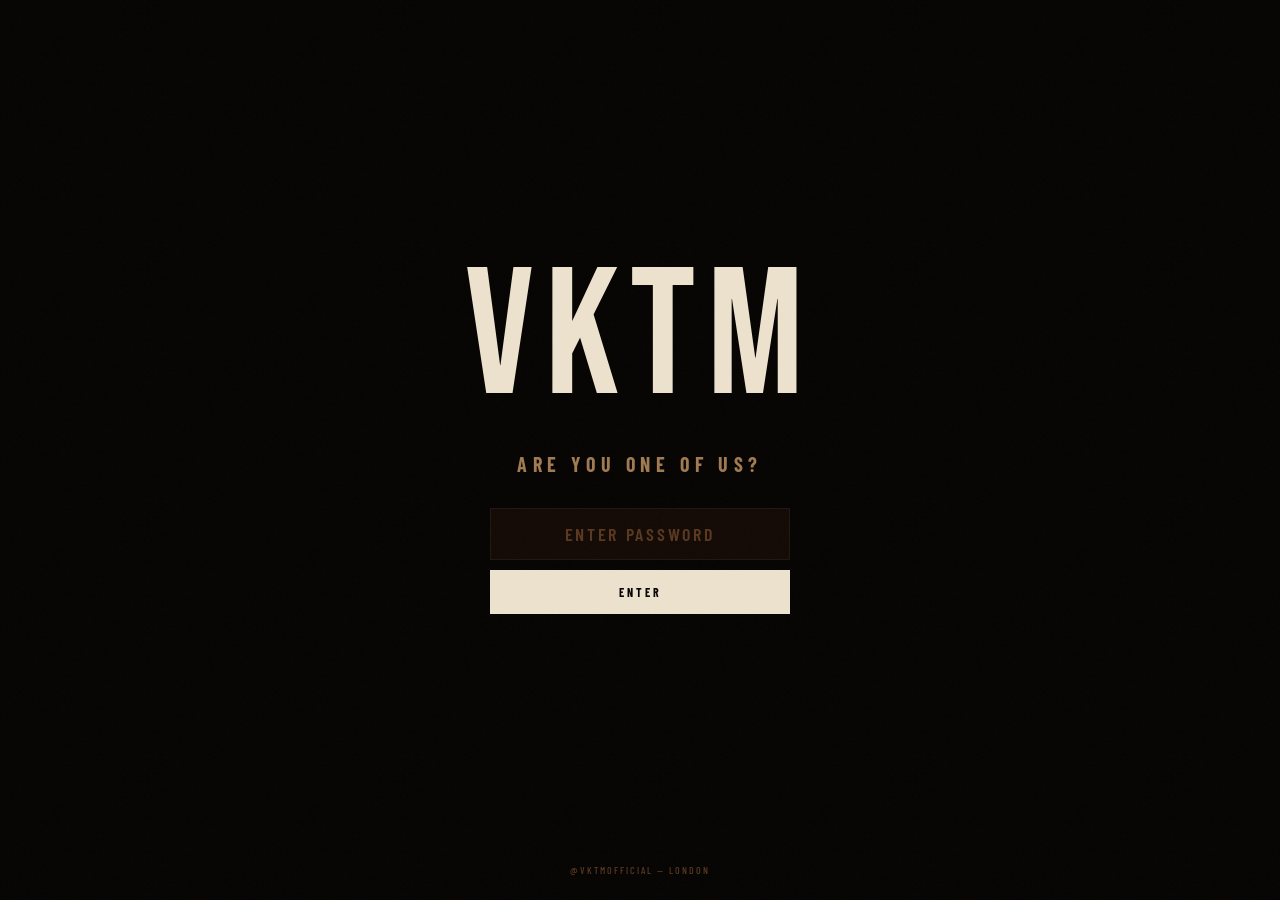
<file: shop.html>
<!DOCTYPE html>
<html lang="en">
<head>
  <meta charset="UTF-8">
  <meta name="viewport" content="width=device-width, initial-scale=1.0">
  <title>VKTM — Shop</title>
  <link rel="icon" type="image/svg+xml" href="favicon.svg">
  <link rel="preconnect" href="https://fonts.googleapis.com">
  <link rel="preconnect" href="https://fonts.gstatic.com" crossorigin>
  <link href="https://fonts.googleapis.com/css2?family=Bebas+Neue&family=Barlow+Condensed:ital,wght@0,300;0,400;0,500;0,600;0,700;1,400&display=swap" rel="stylesheet">
  <link rel="stylesheet" href="style.css">
  <style>
    .shop-head {
      padding: clamp(48px, 7vw, 88px) var(--pad) clamp(32px, 4vw, 48px);
      border-bottom: 1px solid var(--line);
      display: flex;
      align-items: flex-end;
      justify-content: space-between;
      gap: 24px;
      flex-wrap: wrap;
      max-width: var(--max);
      margin: 0 auto;
      width: 100%;
    }
    .shop-head-left .label { margin-bottom: 10px; display: block; }
    .shop-head-left h1 {
      font-family: var(--display);
      font-size: clamp(52px, 10vw, 110px);
      color: var(--t-1);
      line-height: 0.9;
      letter-spacing: 0.02em;
    }
    .shop-head-right {
      font-family: var(--body);
      font-size: 13px;
      font-weight: 400;
      letter-spacing: 0.08em;
      text-transform: uppercase;
      color: var(--t-3);
      text-align: right;
    }

    /* Filters */
    .filters {
      padding: 16px var(--pad);
      border-bottom: 1px solid var(--line);
      max-width: var(--max);
      margin: 0 auto;
      width: 100%;
      display: flex;
      gap: 8px;
      flex-wrap: wrap;
    }
    .filt {
      font-family: var(--body);
      font-size: 10px;
      font-weight: 700;
      letter-spacing: 0.22em;
      text-transform: uppercase;
      color: var(--t-2);
      padding: 7px 16px;
      border: 1px solid var(--line);
      background: transparent;
      cursor: pointer;
      transition: color 0.15s, border-color 0.15s, background 0.15s;
    }
    .filt:hover { color: var(--t-1); border-color: var(--t-2); }
    .filt.active {
      color: var(--bg);
      background: var(--t-1);
      border-color: var(--t-1);
    }

    /* Grid */
    .shop-grid {
      max-width: var(--max);
      margin: 0 auto;
      padding: 2px var(--pad) clamp(40px, 6vw, 80px);
    }
    .grid {
      display: grid;
      grid-template-columns: repeat(3, 1fr);
      gap: 2px;
      margin-top: 2px;
    }
    @media (max-width: 900px) { .grid { grid-template-columns: repeat(2, 1fr); } }
    @media (max-width: 480px) { .grid { grid-template-columns: repeat(2, 1fr); gap: 1px; } }

    .no-res {
      grid-column: 1 / -1;
      padding: 80px 0;
      text-align: center;
      font-family: var(--body);
      font-size: 12px;
      font-weight: 600;
      letter-spacing: 0.25em;
      text-transform: uppercase;
      color: var(--t-3);
      display: none;
    }
  </style>
</head>
<body>
<script>
  if (localStorage.getItem('vktm_unlocked') !== '1') window.location.replace('index.html');
</script>
<script src="nav.js"></script>
<script>injectHeader('shop.html');</script>

<div style="max-width:var(--max);margin:0 auto;width:100%">
  <div class="shop-head">
    <div class="shop-head-left">
      <span class="label rev">Drop 001 · Summer 2026</span>
      <h1 class="rev d1">Origin</h1>
    </div>
    <div class="shop-head-right rev d2">
      6 pieces<br>No restock. Ever.
    </div>
  </div>

  <div class="filters rev">
    <button class="filt active" data-f="all">All</button>
    <button class="filt" data-f="tees">Tees</button>
    <button class="filt" data-f="tops">Tops</button>
    <button class="filt" data-f="hats">Hats</button>
  </div>
</div>

<div class="shop-grid">
  <div class="grid" id="grid">

    <div class="card coming rev" data-cat="tees" data-stripe="">
      <div class="card-img"><span class="card-badge">Coming Soon</span></div>
      <div class="card-body">
        <div class="card-num">001</div>
        <div class="card-name">Born Here</div>
        <div class="card-meta">Oversized Tee · Black</div>
        <div class="card-price">£40</div>
      </div>
      <a class="card-buy" href="#" data-stripe-link="">Buy Now</a>
    </div>

    <div class="card coming rev d1" data-cat="tees" data-stripe="">
      <div class="card-img"><span class="card-badge">Coming Soon</span></div>
      <div class="card-body">
        <div class="card-num">002</div>
        <div class="card-name">The Endz</div>
        <div class="card-meta">Oversized Tee · White</div>
        <div class="card-price">£35</div>
      </div>
      <a class="card-buy" href="#" data-stripe-link="">Buy Now</a>
    </div>

    <div class="card coming rev d2" data-cat="tees" data-stripe="">
      <div class="card-img"><span class="card-badge">Coming Soon</span></div>
      <div class="card-body">
        <div class="card-num">003</div>
        <div class="card-name">Cold Front</div>
        <div class="card-meta">Tee · Brown</div>
        <div class="card-price">£35</div>
      </div>
      <a class="card-buy" href="#" data-stripe-link="">Buy Now</a>
    </div>

    <div class="card coming rev" data-cat="tops" data-stripe="">
      <div class="card-img"><span class="card-badge">Coming Soon</span></div>
      <div class="card-body">
        <div class="card-num">004</div>
        <div class="card-name">Grey Days</div>
        <div class="card-meta">Long Sleeve · Washed Black</div>
        <div class="card-price">£48</div>
      </div>
      <a class="card-buy" href="#" data-stripe-link="">Buy Now</a>
    </div>

    <div class="card coming rev d1" data-cat="tops" data-stripe="">
      <div class="card-img"><span class="card-badge">Coming Soon</span></div>
      <div class="card-body">
        <div class="card-num">005</div>
        <div class="card-name">Made It</div>
        <div class="card-meta">Long Sleeve · Cream</div>
        <div class="card-price">£48</div>
      </div>
      <a class="card-buy" href="#" data-stripe-link="">Buy Now</a>
    </div>

    <div class="card coming rev d2" data-cat="hats" data-stripe="">
      <div class="card-img"><span class="card-badge">Coming Soon</span></div>
      <div class="card-body">
        <div class="card-num">006</div>
        <div class="card-name">Firstborn</div>
        <div class="card-meta">Snapback · Black/Brown</div>
        <div class="card-price">£38</div>
      </div>
      <a class="card-buy" href="#" data-stripe-link="">Buy Now</a>
    </div>

    <div class="no-res" id="no-res">No pieces in this category yet.</div>
  </div>
</div>

<script src="main.js"></script>
<script>
  injectFooter();

  document.querySelectorAll('.filt').forEach(btn => {
    btn.addEventListener('click', () => {
      document.querySelectorAll('.filt').forEach(b => b.classList.remove('active'));
      btn.classList.add('active');
      const f = btn.dataset.f;
      let count = 0;
      document.querySelectorAll('#grid .card').forEach(c => {
        const show = f === 'all' || c.dataset.cat === f;
        c.style.display = show ? 'flex' : 'none';
        if (show) count++;
      });
      document.getElementById('no-res').style.display = count ? 'none' : 'block';
    });
  });
</script>
</body>
</html>
</file>
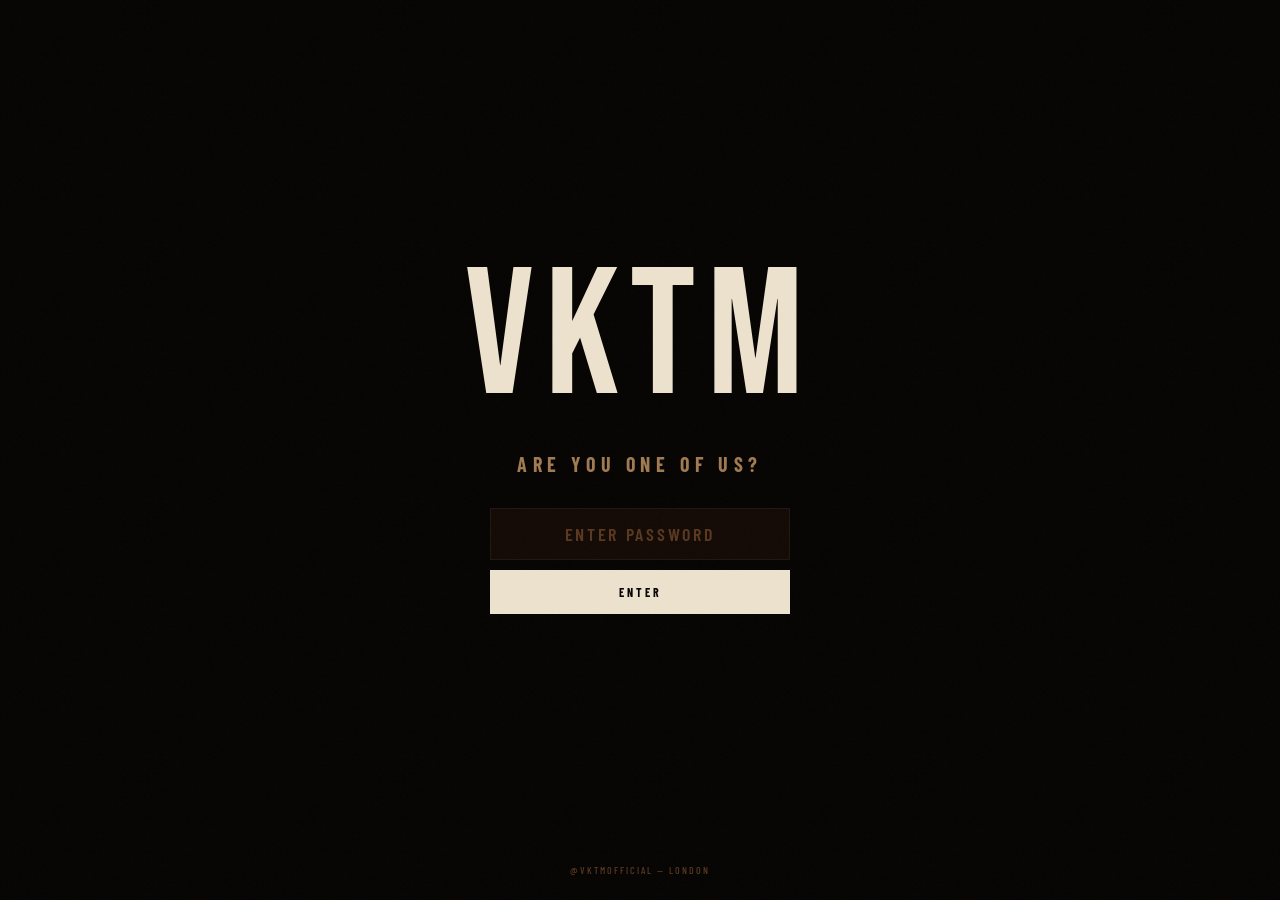
<file: track.html>
<!DOCTYPE html>
<html lang="en">
<head>
  <meta charset="UTF-8">
  <meta name="viewport" content="width=device-width, initial-scale=1.0">
  <title>VKTM — Track Order</title>
  <link rel="icon" type="image/svg+xml" href="favicon.svg">
  <link rel="preconnect" href="https://fonts.googleapis.com">
  <link rel="preconnect" href="https://fonts.gstatic.com" crossorigin>
  <link href="https://fonts.googleapis.com/css2?family=Bebas+Neue&family=Barlow+Condensed:ital,wght@0,300;0,400;0,500;0,600;0,700;1,400&display=swap" rel="stylesheet">
  <link rel="stylesheet" href="style.css">
  <style>
    .track-wrap {
      max-width: 560px;
      margin: 0 auto;
      padding: clamp(64px, 9vw, 110px) var(--pad) clamp(64px, 9vw, 110px);
    }
    .track-wrap .label { display: block; margin-bottom: 14px; }
    .track-wrap h1 {
      font-family: var(--display);
      font-size: clamp(52px, 10vw, 96px);
      color: var(--t-1);
      line-height: 0.9;
      margin-bottom: 16px;
    }
    .track-wrap > p {
      font-family: var(--body);
      font-size: 14px;
      font-weight: 400;
      letter-spacing: 0.08em;
      color: var(--t-3);
      text-transform: uppercase;
      margin-bottom: 36px;
      line-height: 1.6;
    }
    .track-result {
      display: none;
      margin-top: 24px;
      padding: 24px;
      background: var(--bg-2);
      border: 1px solid var(--line);
    }
    .track-result h3 {
      font-family: var(--display);
      font-size: 24px;
      letter-spacing: 0.04em;
      color: var(--t-1);
      margin-bottom: 8px;
    }
    .track-result p {
      font-family: var(--body);
      font-size: 14px;
      letter-spacing: 0.06em;
      color: var(--t-2);
      line-height: 1.6;
    }
    .track-result a { color: var(--t-1); }
  </style>
</head>
<body>
<script>
  if (localStorage.getItem('vktm_unlocked') !== '1') window.location.replace('index.html');
</script>
<script src="nav.js"></script>
<script>injectHeader('');</script>

<div class="track-wrap">
  <span class="label rev">Orders</span>
  <h1 class="rev d1">Track<br>Order</h1>
  <p class="rev d2">Enter your order number and email. Your order number is in your Stripe confirmation email.</p>

  <div id="track-form-wrap">
    <form id="track-form">
      <div class="field rev d2">
        <label for="t-order">Order Number</label>
        <input id="t-order" type="text" placeholder="e.g. VK-00123" required>
      </div>
      <div class="field rev d3">
        <label for="t-email">Email Address</label>
        <input id="t-email" type="email" placeholder="your@email.com" required>
      </div>
      <button class="btn btn-white rev d4" type="submit" style="width:100%">Track it</button>
    </form>
  </div>

  <div class="track-result" id="track-result">
    <h3>Check your inbox.</h3>
    <p>Tracking details have been sent to your email address. Check spam too.<br><br>
    Still stuck? Email <a href="mailto:vktmofficial@gmail.com">vktmofficial@gmail.com</a> with your order number.</p>
  </div>
</div>

<script src="main.js"></script>
<script>
  injectFooter();
  document.getElementById('track-form').addEventListener('submit', async e => {
    e.preventDefault();
    try {
      await fetch('https://formspree.io/f/xqeopeve', {
        method: 'POST',
        headers: { 'Content-Type': 'application/json', 'Accept': 'application/json' },
        body: JSON.stringify({
          _subject: 'VKTM Order Track Request',
          order: document.getElementById('t-order').value,
          email: document.getElementById('t-email').value
        })
      });
    } catch (_) {}
    document.getElementById('track-form-wrap').style.display = 'none';
    document.getElementById('track-result').style.display = 'block';
  });
</script>
</body>
</html>
</file>
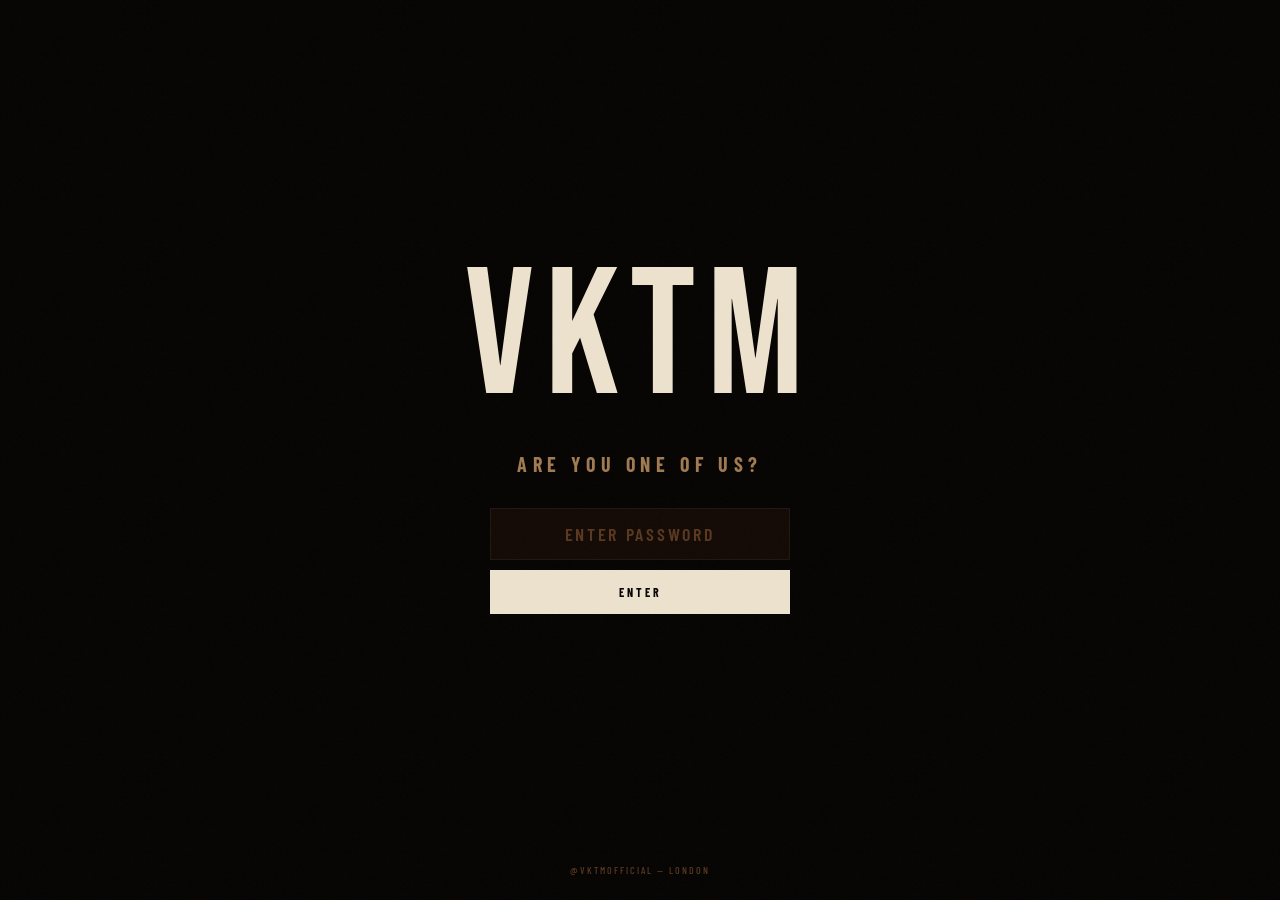
<file: vault.html>
<!DOCTYPE html>
<html lang="en">
<head>
  <meta charset="UTF-8">
  <meta name="viewport" content="width=device-width, initial-scale=1.0">
  <title>VKTM — The Vault</title>
  <link rel="icon" type="image/svg+xml" href="favicon.svg">
  <link rel="preconnect" href="https://fonts.googleapis.com">
  <link rel="preconnect" href="https://fonts.gstatic.com" crossorigin>
  <link href="https://fonts.googleapis.com/css2?family=Bebas+Neue&family=Barlow+Condensed:ital,wght@0,300;0,400;0,500;0,600;0,700;1,400&display=swap" rel="stylesheet">
  <link rel="stylesheet" href="style.css">
  <style>
    .vault-head {
      padding: clamp(56px, 8vw, 100px) var(--pad) clamp(40px, 5vw, 60px);
      max-width: var(--max);
      margin: 0 auto;
      border-bottom: 1px solid var(--line);
    }
    .vault-head .label { margin-bottom: 12px; display: block; }
    .vault-head h1 {
      font-family: var(--display);
      font-size: clamp(56px, 12vw, 120px);
      color: var(--t-1);
      line-height: 0.9;
      margin-bottom: 16px;
    }
    .vault-head p {
      font-family: var(--body);
      font-size: clamp(13px, 1.6vw, 16px);
      font-weight: 400;
      letter-spacing: 0.08em;
      text-transform: uppercase;
      color: var(--t-3);
      max-width: 480px;
    }

    .vault-list {
      max-width: var(--max);
      margin: 0 auto;
      padding: 0 var(--pad) clamp(60px, 8vw, 100px);
    }

    /* Drop body expanded content */
    .drop-story { padding: 0 0 8px; }
    .drop-story p {
      font-family: var(--body);
      font-size: clamp(14px, 1.6vw, 17px);
      font-weight: 400;
      color: var(--t-2);
      letter-spacing: 0.04em;
      line-height: 1.7;
      margin-bottom: 18px;
      max-width: 600px;
    }
    .drop-word {
      font-family: var(--display);
      font-size: 28px;
      letter-spacing: 0.25em;
      color: var(--t-3);
      margin-bottom: 32px;
    }

    /* Piece list */
    .piece-table { width: 100%; max-width: 640px; }
    .piece-table-head {
      display: grid;
      grid-template-columns: 40px 1fr auto auto;
      gap: 16px;
      padding: 8px 0;
      border-bottom: 1px solid var(--line);
      font-family: var(--body);
      font-size: 9px;
      font-weight: 700;
      letter-spacing: 0.25em;
      text-transform: uppercase;
      color: var(--t-3);
      margin-bottom: 4px;
    }
    .piece-row {
      display: grid;
      grid-template-columns: 40px 1fr auto auto;
      gap: 16px;
      padding: 13px 0;
      border-bottom: 1px solid var(--line);
      align-items: center;
    }
    .piece-num {
      font-family: var(--body);
      font-size: 10px;
      font-weight: 600;
      letter-spacing: 0.18em;
      color: var(--t-3);
    }
    .piece-name {
      font-family: var(--display);
      font-size: 18px;
      letter-spacing: 0.04em;
      color: var(--t-1);
      line-height: 1;
    }
    .piece-desc {
      font-family: var(--body);
      font-size: 11px;
      font-weight: 400;
      letter-spacing: 0.08em;
      text-transform: uppercase;
      color: var(--t-3);
    }
    .piece-price {
      font-family: var(--body);
      font-size: 13px;
      font-weight: 600;
      letter-spacing: 0.06em;
      color: var(--t-2);
      text-align: right;
    }
    .piece-status {
      font-family: var(--body);
      font-size: 9px;
      font-weight: 700;
      letter-spacing: 0.18em;
      text-transform: uppercase;
      color: var(--t-3);
      border: 1px solid var(--line);
      padding: 3px 7px;
      white-space: nowrap;
    }
    @media (max-width: 480px) {
      .piece-table-head,
      .piece-row { grid-template-columns: 32px 1fr auto; }
      .piece-table-head > *:last-child,
      .piece-row > *:last-child { display: none; }
    }
  </style>
</head>
<body>
<script>
  if (localStorage.getItem('vktm_unlocked') !== '1') window.location.replace('index.html');
</script>
<script src="nav.js"></script>
<script>injectHeader('vault.html');</script>

<div class="vault-head">
  <span class="label rev">The Archive</span>
  <h1 class="rev d1">The Vault</h1>
  <p class="rev d2">Every drop. Documented. Once it's gone it lives here.</p>
</div>

<div class="vault-list">
  <div class="acc-item rev" id="drop-001">
    <div class="acc-head">
      <div class="acc-head-left">
        <span class="acc-drop-id">Drop 001</span>
        <span class="acc-drop-name">Origin</span>
        <span class="acc-status">Coming Soon</span>
      </div>
      <span class="acc-arrow">↓</span>
    </div>
    <div class="acc-body">
      <div class="drop-story">
        <p>ORIGIN is where it starts. Six pieces. Each one carries a letter — one word hidden across the whole drop. Six pieces of clothing, six letters, one truth about where VKTM came from.</p>
        <p>We didn't start with money. We didn't start with backing. We started with nothing but a feeling that we had something to say, and the stubbornness to say it.</p>
        <p>Find the word. Wear the proof.</p>
        <div class="drop-word">O · R · I · G · I · N</div>

        <div class="piece-table">
          <div class="piece-table-head">
            <span>#</span><span>Piece</span><span>Price</span><span>Status</span>
          </div>
          <div class="piece-row">
            <span class="piece-num">001</span>
            <div><div class="piece-name">Born Here</div><div class="piece-desc">Oversized Tee · Black</div></div>
            <span class="piece-price">£40</span>
            <span class="piece-status">Soon</span>
          </div>
          <div class="piece-row">
            <span class="piece-num">002</span>
            <div><div class="piece-name">The Endz</div><div class="piece-desc">Oversized Tee · White</div></div>
            <span class="piece-price">£35</span>
            <span class="piece-status">Soon</span>
          </div>
          <div class="piece-row">
            <span class="piece-num">003</span>
            <div><div class="piece-name">Cold Front</div><div class="piece-desc">Tee · Brown</div></div>
            <span class="piece-price">£35</span>
            <span class="piece-status">Soon</span>
          </div>
          <div class="piece-row">
            <span class="piece-num">004</span>
            <div><div class="piece-name">Grey Days</div><div class="piece-desc">Long Sleeve · Washed Black</div></div>
            <span class="piece-price">£48</span>
            <span class="piece-status">Soon</span>
          </div>
          <div class="piece-row">
            <span class="piece-num">005</span>
            <div><div class="piece-name">Made It</div><div class="piece-desc">Long Sleeve · Cream</div></div>
            <span class="piece-price">£48</span>
            <span class="piece-status">Soon</span>
          </div>
          <div class="piece-row">
            <span class="piece-num">006</span>
            <div><div class="piece-name">Firstborn</div><div class="piece-desc">Snapback · Black/Brown</div></div>
            <span class="piece-price">£38</span>
            <span class="piece-status">Soon</span>
          </div>
        </div>
      </div>
    </div>
  </div>
</div>

<script src="main.js"></script>
<script>
  injectFooter();
  document.querySelectorAll('.acc-head').forEach(h => {
    h.addEventListener('click', () => h.closest('.acc-item').classList.toggle('open'));
  });
  document.getElementById('drop-001').classList.add('open');
</script>
</body>
</html>
</file>
<file: style.css>
/* ============================================================
   VKTM — v3 CORTEIZ-INSPIRED
   London. No restock. No excuses.
   ============================================================ */

@import url('https://fonts.googleapis.com/css2?family=Bebas+Neue&family=Barlow+Condensed:ital,wght@0,300;0,400;0,500;0,600;0,700;1,400&display=swap');

/* ---- TOKENS ---- */
:root {
  /* Backgrounds — near black to dark brown */
  --bg:      #060402;
  --bg-1:    #0c0704;
  --bg-2:    #130a05;
  --bg-3:    #1c0e07;
  --bg-4:    #251208;
  --bg-5:    #311608;

  /* Text */
  --t-1:     #ede2ce;   /* primary */
  --t-2:     #a07a52;   /* secondary */
  --t-3:     #5a3820;   /* muted */

  /* Borders */
  --line:    rgba(255, 255, 255, 0.055);
  --line-2:  rgba(255, 255, 255, 0.10);

  /* Type */
  --display: 'Bebas Neue', sans-serif;
  --body:    'Barlow Condensed', sans-serif;

  /* Layout */
  --max:     1440px;
  --pad:     clamp(16px, 4vw, 56px);
  --nav-h:   48px;
}

/* ---- RESET ---- */
*, *::before, *::after { box-sizing: border-box; margin: 0; padding: 0; }
html { scroll-behavior: smooth; -webkit-text-size-adjust: 100%; }
body {
  background: var(--bg);
  color: var(--t-1);
  font-family: var(--body);
  -webkit-font-smoothing: antialiased;
  overflow-x: hidden;
}
img { display: block; max-width: 100%; }
a { text-decoration: none; color: inherit; }
button { cursor: pointer; border: none; background: none; font: inherit; color: inherit; }
input, textarea, select { font: inherit; }
ul { list-style: none; }

/* ---- GRAIN OVERLAY ---- */
body::after {
  content: '';
  position: fixed;
  inset: 0;
  pointer-events: none;
  z-index: 9000;
  opacity: 0.028;
  background-image: url("data:image/svg+xml,%3Csvg viewBox='0 0 512 512' xmlns='http://www.w3.org/2000/svg'%3E%3Cfilter id='g'%3E%3CfeTurbulence type='fractalNoise' baseFrequency='0.72' numOctaves='4' stitchTiles='stitch'/%3E%3C/filter%3E%3Crect width='100%25' height='100%25' filter='url(%23g)'/%3E%3C/svg%3E");
  background-size: 256px;
}

/* ---- TICKER ---- */
.ticker {
  background: var(--bg-2);
  border-bottom: 1px solid var(--line);
  height: 30px;
  overflow: hidden;
  display: flex;
  align-items: center;
}
.ticker-track {
  display: flex;
  white-space: nowrap;
  animation: tick 32s linear infinite;
}
.ticker-track span {
  font-family: var(--body);
  font-size: 10px;
  font-weight: 600;
  letter-spacing: 0.22em;
  text-transform: uppercase;
  color: var(--t-2);
  padding: 0 40px;
}
.ticker-track span::after { content: '·'; margin-left: 40px; opacity: 0.35; }
@keyframes tick { to { transform: translateX(-50%); } }

/* ---- NAV ---- */
.nav {
  position: sticky;
  top: 0;
  z-index: 500;
  height: var(--nav-h);
  background: var(--bg);
  border-bottom: 1px solid var(--line);
}
.nav-inner {
  max-width: var(--max);
  margin: 0 auto;
  padding: 0 var(--pad);
  height: 100%;
  display: flex;
  align-items: center;
  justify-content: space-between;
}
.nav-logo {
  font-family: var(--display);
  font-size: 20px;
  letter-spacing: 0.08em;
  color: var(--t-1);
  line-height: 1;
}
.nav-logo:hover { color: var(--t-2); }
.nav-links {
  display: flex;
  gap: 28px;
  align-items: center;
}
.nav-links a {
  font-family: var(--body);
  font-size: 11px;
  font-weight: 700;
  letter-spacing: 0.22em;
  text-transform: uppercase;
  color: var(--t-2);
  transition: color 0.15s;
}
.nav-links a:hover,
.nav-links a.active { color: var(--t-1); }

/* Hamburger */
.nav-ham {
  display: none;
  flex-direction: column;
  gap: 5px;
  width: 28px;
  padding: 4px 0;
}
.nav-ham span {
  display: block;
  height: 1px;
  background: var(--t-1);
  transition: transform 0.25s, opacity 0.25s;
  transform-origin: center;
}
.nav-ham.open span:nth-child(1) { transform: translateY(6px) rotate(45deg); }
.nav-ham.open span:nth-child(2) { opacity: 0; }
.nav-ham.open span:nth-child(3) { transform: translateY(-6px) rotate(-45deg); }

/* Mobile overlay */
.nav-mob {
  position: fixed;
  inset: 0;
  background: var(--bg);
  z-index: 499;
  display: flex;
  flex-direction: column;
  align-items: center;
  justify-content: center;
  gap: 4px;
  opacity: 0;
  pointer-events: none;
  transition: opacity 0.28s;
}
.nav-mob.open { opacity: 1; pointer-events: all; }
.nav-mob a {
  font-family: var(--display);
  font-size: 56px;
  letter-spacing: 0.04em;
  color: var(--t-1);
  transition: color 0.15s;
  line-height: 1.1;
}
.nav-mob a:hover { color: var(--t-2); }

@media (max-width: 768px) {
  .nav-links { display: none; }
  .nav-ham { display: flex; }
}

/* ---- BUTTONS ---- */
.btn {
  display: inline-block;
  font-family: var(--body);
  font-size: 11px;
  font-weight: 700;
  letter-spacing: 0.22em;
  text-transform: uppercase;
  padding: 14px 36px;
  transition: background 0.15s, color 0.15s, border-color 0.15s;
  cursor: pointer;
  text-align: center;
}
.btn-white {
  background: var(--t-1);
  color: var(--bg);
  border: 1px solid var(--t-1);
}
.btn-white:hover { background: var(--t-2); border-color: var(--t-2); }
.btn-outline {
  background: transparent;
  color: var(--t-1);
  border: 1px solid var(--line-2);
}
.btn-outline:hover { border-color: var(--t-2); color: var(--t-2); }
.btn-ghost {
  background: transparent;
  color: var(--t-2);
  border: 1px solid var(--line);
}
.btn-ghost:hover { color: var(--t-1); border-color: var(--t-2); }

/* ---- PRODUCT CARD ---- */
.card {
  display: flex;
  flex-direction: column;
  cursor: pointer;
}
.card-img {
  aspect-ratio: 3 / 4;
  background: var(--bg-3);
  overflow: hidden;
  position: relative;
}
.card-img img {
  width: 100%;
  height: 100%;
  object-fit: cover;
  transition: transform 0.6s cubic-bezier(0.25, 0, 0, 1);
}
.card:hover .card-img img { transform: scale(1.05); }
.card-badge {
  position: absolute;
  top: 10px;
  right: 10px;
  font-family: var(--body);
  font-size: 9px;
  font-weight: 700;
  letter-spacing: 0.18em;
  text-transform: uppercase;
  color: var(--t-2);
  background: var(--bg);
  border: 1px solid var(--line);
  padding: 3px 7px;
}
.card-body {
  padding: 8px 0 0;
}
.card-num {
  font-family: var(--body);
  font-size: 10px;
  font-weight: 700;
  letter-spacing: 0.2em;
  text-transform: uppercase;
  color: var(--t-3);
}
.card-name {
  font-family: var(--display);
  font-size: 20px;
  letter-spacing: 0.04em;
  color: var(--t-1);
  line-height: 1;
  margin-top: 1px;
}
.card-meta {
  font-family: var(--body);
  font-size: 11px;
  font-weight: 400;
  letter-spacing: 0.1em;
  text-transform: uppercase;
  color: var(--t-3);
  margin-top: 2px;
}
.card-price {
  font-family: var(--body);
  font-size: 13px;
  font-weight: 600;
  letter-spacing: 0.08em;
  color: var(--t-2);
  margin-top: 4px;
}
.card-buy {
  display: none;
  width: 100%;
  background: var(--t-1);
  color: var(--bg);
  font-family: var(--body);
  font-size: 11px;
  font-weight: 700;
  letter-spacing: 0.22em;
  text-transform: uppercase;
  padding: 12px;
  margin-top: 10px;
  text-align: center;
  border: none;
  cursor: pointer;
  transition: background 0.15s;
}
.card-buy:hover { background: var(--t-2); }
.card:not(.coming) .card-buy { display: block; }

/* ---- FORMS ---- */
.field { margin-bottom: 14px; }
.field label {
  display: block;
  font-family: var(--body);
  font-size: 10px;
  font-weight: 700;
  letter-spacing: 0.25em;
  text-transform: uppercase;
  color: var(--t-3);
  margin-bottom: 6px;
}
.field input,
.field textarea,
.field select {
  width: 100%;
  background: var(--bg-2);
  border: 1px solid var(--line);
  color: var(--t-1);
  font-family: var(--body);
  font-size: 15px;
  font-weight: 500;
  letter-spacing: 0.04em;
  padding: 12px 14px;
  outline: none;
  transition: border-color 0.15s;
  appearance: none;
}
.field input:focus,
.field textarea:focus,
.field select:focus { border-color: var(--t-2); }
.field input::placeholder,
.field textarea::placeholder { color: var(--t-3); }
.field textarea { resize: vertical; min-height: 110px; }

/* ---- ACCORDION ---- */
.acc-item { border-bottom: 1px solid var(--line); }
.acc-head {
  display: flex;
  align-items: center;
  justify-content: space-between;
  padding: 20px 0;
  cursor: pointer;
  user-select: none;
  gap: 16px;
}
.acc-head-left { display: flex; align-items: center; gap: 14px; }
.acc-drop-id {
  font-family: var(--body);
  font-size: 10px;
  font-weight: 700;
  letter-spacing: 0.2em;
  text-transform: uppercase;
  color: var(--t-3);
}
.acc-drop-name {
  font-family: var(--display);
  font-size: 22px;
  letter-spacing: 0.04em;
  color: var(--t-1);
}
.acc-status {
  font-family: var(--body);
  font-size: 9px;
  font-weight: 700;
  letter-spacing: 0.2em;
  text-transform: uppercase;
  padding: 3px 8px;
  border: 1px solid var(--line);
  color: var(--t-2);
}
.acc-arrow {
  font-size: 14px;
  color: var(--t-3);
  transition: transform 0.3s;
  flex-shrink: 0;
}
.acc-item.open .acc-arrow { transform: rotate(180deg); }
.acc-body { display: none; padding-bottom: 28px; }
.acc-item.open .acc-body { display: block; }

/* ---- FOOTER ---- */
.footer {
  background: var(--bg-1);
  border-top: 1px solid var(--line);
}
.footer-top {
  max-width: var(--max);
  margin: 0 auto;
  padding: 48px var(--pad) 40px;
  display: grid;
  grid-template-columns: 2fr 1fr 1fr;
  gap: 48px;
}
.f-brand {
  font-family: var(--display);
  font-size: 32px;
  letter-spacing: 0.04em;
  color: var(--t-1);
  line-height: 1;
}
.f-tagline {
  font-family: var(--body);
  font-size: 11px;
  font-weight: 400;
  letter-spacing: 0.15em;
  text-transform: uppercase;
  color: var(--t-3);
  margin-top: 6px;
}
.f-col h5 {
  font-family: var(--body);
  font-size: 9px;
  font-weight: 700;
  letter-spacing: 0.28em;
  text-transform: uppercase;
  color: var(--t-3);
  margin-bottom: 14px;
}
.f-col a {
  display: block;
  font-family: var(--body);
  font-size: 12px;
  font-weight: 500;
  letter-spacing: 0.12em;
  text-transform: uppercase;
  color: var(--t-2);
  transition: color 0.15s;
  margin-bottom: 8px;
}
.f-col a:hover { color: var(--t-1); }
.footer-bottom {
  max-width: var(--max);
  margin: 0 auto;
  padding: 16px var(--pad);
  border-top: 1px solid var(--line);
  display: flex;
  justify-content: space-between;
  align-items: center;
  flex-wrap: wrap;
  gap: 8px;
}
.footer-bottom span {
  font-family: var(--body);
  font-size: 10px;
  font-weight: 400;
  letter-spacing: 0.15em;
  text-transform: uppercase;
  color: var(--t-3);
}
@media (max-width: 720px) {
  .footer-top { grid-template-columns: 1fr 1fr; }
  .footer-bottom { justify-content: center; text-align: center; }
}
@media (max-width: 440px) {
  .footer-top { grid-template-columns: 1fr; }
}

/* ---- SCROLL REVEAL ---- */
.rev {
  opacity: 0;
  transform: translateY(18px);
  transition: opacity 0.55s ease, transform 0.55s ease;
}
.rev.in { opacity: 1; transform: none; }
.rev.d1 { transition-delay: 0.07s; }
.rev.d2 { transition-delay: 0.14s; }
.rev.d3 { transition-delay: 0.21s; }
.rev.d4 { transition-delay: 0.28s; }

/* ---- UTILITY ---- */
.wrap { max-width: var(--max); margin: 0 auto; padding: 0 var(--pad); }
.rule { border: none; border-top: 1px solid var(--line); }
.label {
  font-family: var(--body);
  font-size: 10px;
  font-weight: 700;
  letter-spacing: 0.28em;
  text-transform: uppercase;
  color: var(--t-3);
}
</file>
